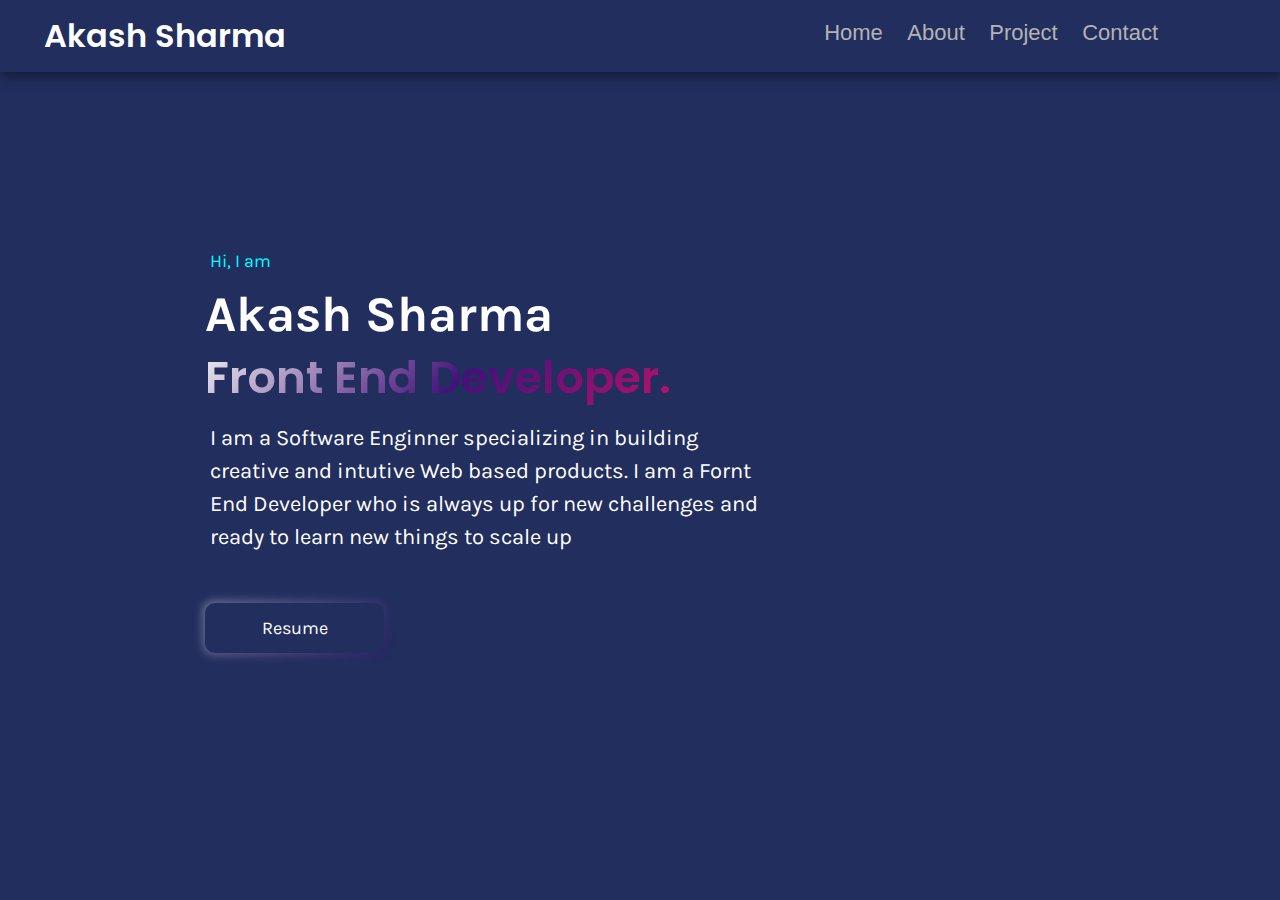
<file: index.html>
<!DOCTYPE html>
<html lang="en">

<head>
    <meta charset="UTF-8">
    <meta http-equiv="X-UA-Compatible" content="IE=edge">
    <meta name="viewport" content="width=device-width, initial-scale=1.0">
    <link rel="stylesheet" href="/index.css">
    <link rel="preconnect" href="https://fonts.googleapis.com">
<link rel="preconnect" href="https://fonts.gstatic.com" crossorigin>
<link href="https://fonts.googleapis.com/css2?family=Poppins&display=swap" rel="stylesheet">
<link href="https://fonts.googleapis.com/css2?family=Karla:wght@200&family=Poppins&display=swap" rel="stylesheet">
<link href="https://fonts.googleapis.com/css2?family=Karla:wght@200;500&family=Poppins&display=swap" rel="stylesheet">


    <title>My Portfolio</title>
</head>

<body>
    <header>
        <div class="container">
            <div id="nav-header">Akash Sharma</div>
            <nav>
                <ul>
                    <li><a href="/index.html">Home</a></li>
                    <li><a href="/about.html">About</a></li>
                    <li><a href="project.html">Project</a></li>
                    <li><a href="/contact.html">Contact</a></li>
                </ul>
            </nav>
        </div>
    </header>
        <div class="header-text">
            <p>Hi, I am</p>
            <h1>Akash Sharma</h1>
            <h2 id="frontend">Front End Developer.</h2>
          
        </div>
        <div> <p>I am a Software Enginner specializing in building creative and intutive Web based products. I am a Fornt End Developer who is always up for new challenges and ready to learn new things to scale up</p>
        </div>
         <div>
            <a href="/resume/cv.pdf"><button id="btn-resume" class="btn">Resume</button></a>
         </div>
   
</body>

</html>
</file>
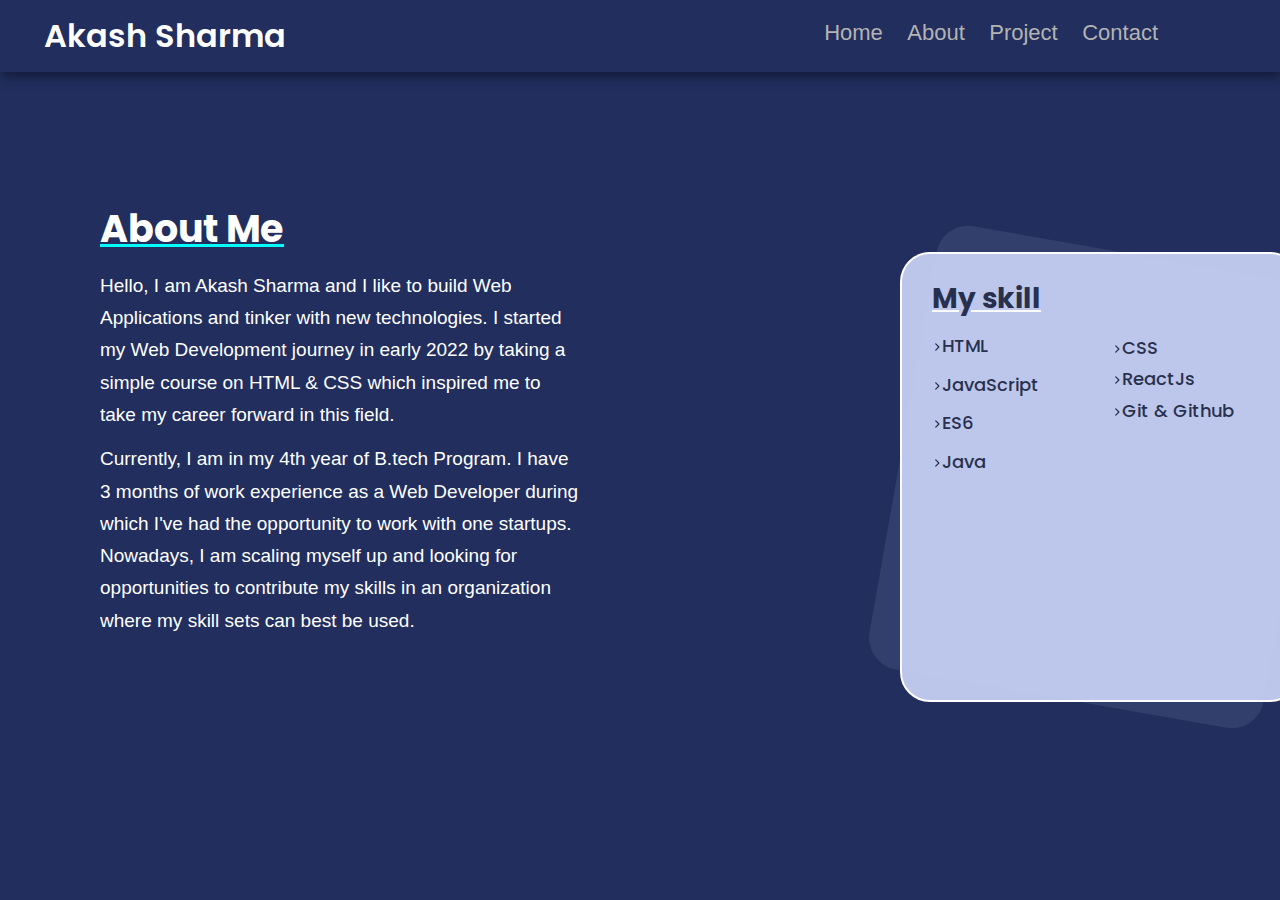
<file: about.html>
<!DOCTYPE html>
<html lang="en">

<head>
    <meta charset="UTF-8">
    <meta http-equiv="X-UA-Compatible" content="IE=edge">
    <meta name="viewport" content="width=device-width, initial-scale=1.0">
    <title>About</title>
    <link rel="stylesheet" href="/about.css">
    <link rel="preconnect" href="https://fonts.googleapis.com">
    <link rel="preconnect" href="https://fonts.gstatic.com" crossorigin>
    <link href="https://fonts.googleapis.com/css2?family=Poppins&display=swap" rel="stylesheet">
    <link href="https://fonts.googleapis.com/css2?family=Karla:wght@200&family=Poppins&display=swap" rel="stylesheet">
    <link href="https://fonts.googleapis.com/css2?family=Karla:wght@200;500&family=Poppins&display=swap"
        rel="stylesheet">
</head>

<body>
    <header>
        <div class="container">
            <div id="nav-header">Akash Sharma</div>
            <nav>
                <ul>
                    <li><a href="/index.html">Home</a></li>
                    <li><a href="/about.html">About</a></li>
                    <li><a href="/project.html">Project</a></li>
                    <li><a href="/contact.html">Contact</a></li>
                </ul>
            </nav>
        </div>
    </header>
    <div>
        <div id="about-heading">
            About Me
        </div>
        <div id="para-one" class="para">
            <p>Hello, I am Akash Sharma and I like to build Web Applications and tinker with new technologies. I started
                my Web Development journey in early 2022 by taking a simple course on HTML & CSS which inspired me to
                take my career forward in this field.
                
            </p>
        </div>
        <div id="para-second" class="para">
            <p>
                Currently, I am in my 4th year of B.tech Program. I have 3 months of work experience as a Web Developer
                during which I've had the opportunity to work with one startups. Nowadays, I am scaling myself up and
                looking for opportunities to contribute my skills in an organization where my skill sets can best be
                used.</p>
            </p>
        </div>
        <div id="box">
            <div id="skill-heading">My skill</div>
            <div>
                <ul>
                    <div><svg aria-hidden="true" focusable="false" data-prefix="fas" data-icon="angle-right"
                            class="svg-inline--fa fa-angle-right " role="img" xmlns="http://www.w3.org/2000/svg"
                            viewBox="0 0 256 512">
                            <path fill="currentColor"
                                d="M64 448c-8.188 0-16.38-3.125-22.62-9.375c-12.5-12.5-12.5-32.75 0-45.25L178.8 256L41.38 118.6c-12.5-12.5-12.5-32.75 0-45.25s32.75-12.5 45.25 0l160 160c12.5 12.5 12.5 32.75 0 45.25l-160 160C80.38 444.9 72.19 448 64 448z">
                            </path>
                        </svg>HTML</div>
                    <div><svg aria-hidden="true" focusable="false" data-prefix="fas" data-icon="angle-right"
                            class="svg-inline--fa fa-angle-right " role="img" xmlns="http://www.w3.org/2000/svg"
                            viewBox="0 0 256 512">
                            <path fill="currentColor"
                                d="M64 448c-8.188 0-16.38-3.125-22.62-9.375c-12.5-12.5-12.5-32.75 0-45.25L178.8 256L41.38 118.6c-12.5-12.5-12.5-32.75 0-45.25s32.75-12.5 45.25 0l160 160c12.5 12.5 12.5 32.75 0 45.25l-160 160C80.38 444.9 72.19 448 64 448z">
                            </path>
                        </svg>JavaScript</div>
                    <div><svg aria-hidden="true" focusable="false" data-prefix="fas" data-icon="angle-right"
                            class="svg-inline--fa fa-angle-right " role="img" xmlns="http://www.w3.org/2000/svg"
                            viewBox="0 0 256 512">
                            <path fill="currentColor"
                                d="M64 448c-8.188 0-16.38-3.125-22.62-9.375c-12.5-12.5-12.5-32.75 0-45.25L178.8 256L41.38 118.6c-12.5-12.5-12.5-32.75 0-45.25s32.75-12.5 45.25 0l160 160c12.5 12.5 12.5 32.75 0 45.25l-160 160C80.38 444.9 72.19 448 64 448z">
                            </path>
                        </svg>ES6</div>

                    <div><svg aria-hidden="true" focusable="false" data-prefix="fas" data-icon="angle-right"
                            class="svg-inline--fa fa-angle-right " role="img" xmlns="http://www.w3.org/2000/svg"
                            viewBox="0 0 256 512">
                            <path fill="currentColor"
                                d="M64 448c-8.188 0-16.38-3.125-22.62-9.375c-12.5-12.5-12.5-32.75 0-45.25L178.8 256L41.38 118.6c-12.5-12.5-12.5-32.75 0-45.25s32.75-12.5 45.25 0l160 160c12.5 12.5 12.5 32.75 0 45.25l-160 160C80.38 444.9 72.19 448 64 448z">
                            </path>
                        </svg>Java </div>
                </ul>
            </div>
            <div id="break-div">
                <ul>
                    <div><svg aria-hidden="true" focusable="false" data-prefix="fas" data-icon="angle-right"
                            class="svg-inline--fa fa-angle-right " role="img" xmlns="http://www.w3.org/2000/svg"
                            viewBox="0 0 256 512">
                            <path fill="currentColor"
                                d="M64 448c-8.188 0-16.38-3.125-22.62-9.375c-12.5-12.5-12.5-32.75 0-45.25L178.8 256L41.38 118.6c-12.5-12.5-12.5-32.75 0-45.25s32.75-12.5 45.25 0l160 160c12.5 12.5 12.5 32.75 0 45.25l-160 160C80.38 444.9 72.19 448 64 448z">
                            </path>
                        </svg>CSS</div>
                    <div><svg aria-hidden="true" focusable="false" data-prefix="fas" data-icon="angle-right"
                            class="svg-inline--fa fa-angle-right " role="img" xmlns="http://www.w3.org/2000/svg"
                            viewBox="0 0 256 512">
                            <path fill="currentColor"
                                d="M64 448c-8.188 0-16.38-3.125-22.62-9.375c-12.5-12.5-12.5-32.75 0-45.25L178.8 256L41.38 118.6c-12.5-12.5-12.5-32.75 0-45.25s32.75-12.5 45.25 0l160 160c12.5 12.5 12.5 32.75 0 45.25l-160 160C80.38 444.9 72.19 448 64 448z">
                            </path>
                        </svg>ReactJs</div>

                    <div><svg aria-hidden="true" focusable="false" data-prefix="fas" data-icon="angle-right"
                            class="svg-inline--fa fa-angle-right " role="img" xmlns="http://www.w3.org/2000/svg"
                            viewBox="0 0 256 512">
                            <path fill="currentColor"
                                d="M64 448c-8.188 0-16.38-3.125-22.62-9.375c-12.5-12.5-12.5-32.75 0-45.25L178.8 256L41.38 118.6c-12.5-12.5-12.5-32.75 0-45.25s32.75-12.5 45.25 0l160 160c12.5 12.5 12.5 32.75 0 45.25l-160 160C80.38 444.9 72.19 448 64 448z">
                            </path>
                        </svg>Git & Github</div>
                   

                </ul>

            </div>
            
        </div>

        <div id="about-boxshadow" >
            
            
        </div>


    </div>
</body>

</html>
</file>
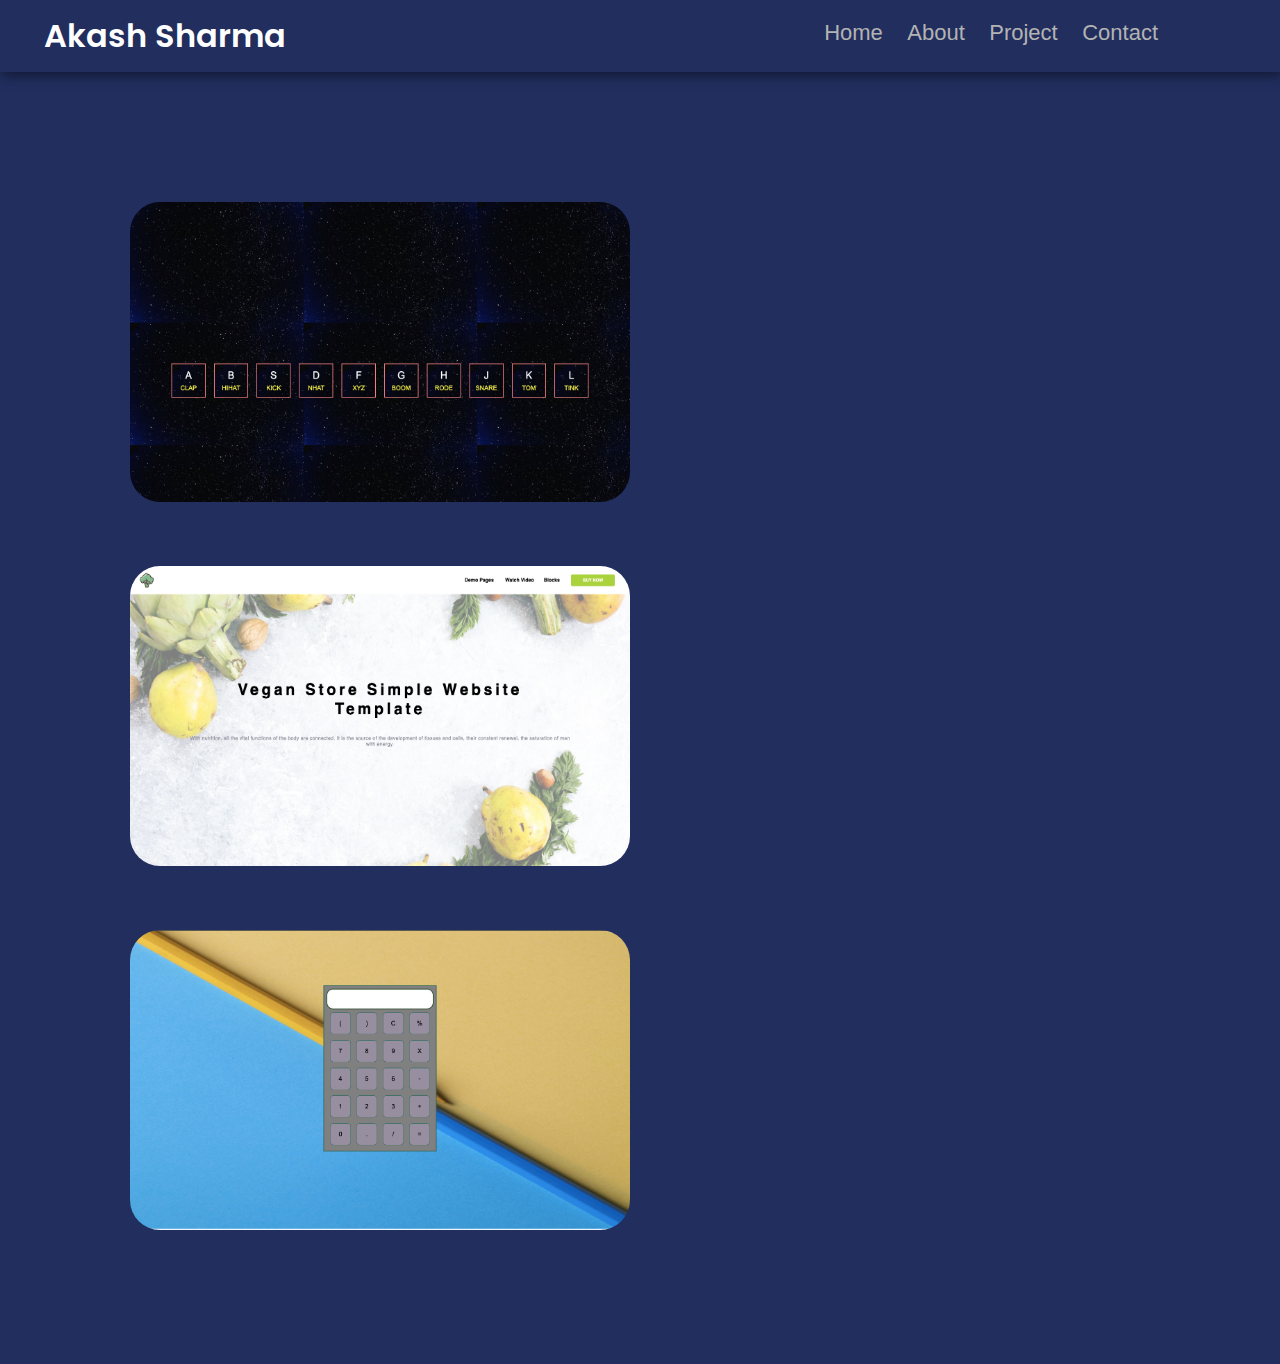
<file: project.html>
<!DOCTYPE html>
<html lang="en">
<head>
    <meta charset="UTF-8">
    <meta http-equiv="X-UA-Compatible" content="IE=edge">
    <meta name="viewport" content="width=device-width, initial-scale=1.0">
    <title>Project </title>
    <link rel="stylesheet" href="/project.css">

    <link rel="preconnect" href="https://fonts.googleapis.com">
    <link rel="preconnect" href="https://fonts.gstatic.com" crossorigin>
    <link href="https://fonts.googleapis.com/css2?family=Poppins&display=swap" rel="stylesheet">
    <link href="https://fonts.googleapis.com/css2?family=Karla:wght@200&family=Poppins&display=swap" rel="stylesheet">
    <link href="https://fonts.googleapis.com/css2?family=Karla:wght@200;500&family=Poppins&display=swap"
        rel="stylesheet">
</head>
<body>
    <header>
        <div class="container">
            <div id="nav-header">Akash Sharma</div>
            <nav>
                <ul>
                    <li><a href="/index.html">Home</a></li>
                    <li><a href="/about.html">About</a></li>
                    <li><a href="/project.html">Project</a></li>
                    <li><a href="/contact.html">Contact</a></li>
                </ul>
            </nav>
        </div>
    </header>
    <div id="project-card-view">
        <div id="project-view" class="project-view-class">
            
          
            <a href="https://github.com/Akash-Kumar-Sharma/keyboard-drum" target="_blank" rel="noreferrer">
                
                <img src="./image/keySound.png" alt="keysound" class="img-project"/>
            </a>
       
            <a href="https://github.com/Akash-Kumar-Sharma/Restaurant-Template" target="_blank" rel="noreferrer">
                <img src="./image/food.png" alt="food-template" class="img-project" />
            </a>
            <a href="https://github.com/Akash-Kumar-Sharma/Calculator-app" target="_blank" rel="noreferrer">
                <img src="./image/calculator.png" alt="calculator" class="img-project" />

            </a>
            
        </div>

    </div>
</body>
</html>
</file>
<file: index.css>
* {
    margin: 0;
    padding: 0;
    font-family: 'poppies', sans-serif;
    box-sizing: border-box;

}

body {
    background-color: #212E5E;
}
header{
   
}

#nav-header {
    /* position: absolute;
    left: 5%;
    top: 2%; */
    margin-right: auto;
    margin-left: 32px;
    font-size: 32px;
    color: white;
    font-weight: 600;

   font-family: 'Poppins', sans-serif;
    /* margin-right: 500px; */
}

.container {
    display: flex;
    justify-content: end;
    /* border: 2px solid white; */
    padding: 12px;
    /* box-shadow: 12px 12px 2px 1px rgba(5, 5, 66, 0.2); */
    box-shadow: 2px 5px 10px #151d3b;
}

nav {

    /* align-items: center;
    justify-content: space-between;
    flex-wrap: wrap; */
    
    margin-top: 8px;
    margin-right: 100px;

}

nav ul li {
    display: inline;
    list-style: none;
    margin: 20px 10px;

}

nav ul li a {
    color: #B3B3B3;
    text-decoration: none;
    font-size: 22px;
    font-weight: 500;
    /* padding: 8px; */
    /* margin-top: 12px; */

}

/* nav ::after {
    content: '';
    width: 0;
    height: 3px;
    background: #ff004f;
    position: absolute;
    left: 0;
    bottom: -6px;
    transition: 0.5s;
} */

li :hover{
    color: white;
    text-decoration: underline;
    text-decoration-color: aqua;
    
}


.header-text {

    margin-top: 13%
}

.header-text p {
    font-size: 18px;
    font-family: 'Karla', sans-serif; 
    color: aqua;
}

.header-text h1 {
    font-size: 50px;
    color: white;
    font-family: 'Karla', sans-serif;
    margin-left: 205px;
}

.header-text h2 {
    color: white;
    font-weight: 600;
    font-size:45px;
    font-family: 'Karla', sans-serif;
    font-family: 'Poppins', sans-serif;
    margin-left: 205px;
}

div p {
  
    padding: 10px;
    font-weight: 400;
    font-family: 'Karla', sans-serif;
    gap: 14px;
    margin-left: 200px;
    margin-right: 500px;
    color: white;
    font-size: 22px;
    line-height: 1.5;

}

#btn-resume {
    font-size: 18px;
    padding: 12px 12px;
    margin-left: 205px;
    color: white;
    font-family: 'Karla', sans-serif;
    width: 14%;
    margin-top: 3%;
    border-radius: 7px;
    background-color: #212E5E;
}

#frontend{
    background-image: linear-gradient(
    -225deg,
    #f2f2f2 0%,
    #44107a 29%,
    #ff1361 67%,
    #fff800 100%
  );
  background-size: auto auto;
  background-clip: border-box;
  background-size: 200% auto;
  color: #fff;
  background-clip: text;
  text-fill-color: transparent; 
  -webkit-background-clip: text;
  -webkit-text-fill-color: transparent;
  animation: textclip 5s linear infinite;
  display: inline-block;
}

@keyframes textclip {
    to {
      background-position: 200% center;
    }
  }

  .btn {
    width: 220px;
    height: 50px;
    border: none;
    outline: none;
    color: #fff !important;
    cursor: pointer;
    position: relative;
    z-index: 0;
    border-radius: 10px;
}

  .btn:before {
    content: '';
    position: absolute;
    background: linear-gradient(
    -225deg,
    #f2f2f2 0%,
    #44107a 29%,
    #ff1361 67%,
    #fff800 100%
  );
    top: -2px;
    left:-2px;
    background-size: 400%;
    z-index: -1;
    filter: blur(5px);
    width: calc(100% + 4px);
    height: calc(100% + 4px);
    animation: glowing 20s linear infinite;
    opacity: 0.4;
    transition: opacity 0.3s ease-in-out;
    border-radius: 10px;
}

.btn:active:after {
    transform: scale(-2);
}

.btn:hover:before {
    opacity: 0.8;
}

.btn:after {
    z-index: -1;
    content: '';
    position: absolute;
    width: 100%;
    height: 100%;
    background: #212e5e;
    left: 0;
    top: 0;
    border-radius: 10px;
}

@keyframes glowing {
    0% { background-position: 0 0; }
    50% { background-position: 400% 0; }
    100% { background-position: 0 0; }
}
</file>
<file: about.css>
* {
    margin: 0;
    padding: 0;
    font-family: 'poppies', sans-serif;
    box-sizing: border-box;
}
body {
    background-color: #212E5E;
}
#nav-header {
    /* position: absolute;
    left: 5%;
    top: 2%; */
    margin-right: auto;
    margin-left: 32px;
    font-size: 32px;
    color: white;
    font-weight: 600;

   font-family: 'Poppins', sans-serif;
    /* margin-right: 500px; */
}
.container {
    display: flex;
    justify-content: end;
    /* border: 2px solid white; */
    padding: 12px;
    /* box-shadow: 12px 12px 2px 1px rgba(5, 5, 66, 0.2); */
    box-shadow: 2px 5px 10px #151d3b;
}
nav {
    /* align-items: center;
    justify-content: space-between;
    flex-wrap: wrap; */ 
    margin-top: 8px;
    margin-right: 100px;
}

nav ul li {
    display: inline;
    list-style: none;
    margin: 20px 10px;
}

nav ul li a {
    color: #B3B3B3;
    text-decoration: none;
    font-size: 22px;
    font-weight: 500;
    /* padding: 8px; */
    /* margin-top: 12px; */
}

/* nav ::after {
    content: '';
    width: 0;
    height: 3px;
    background: #ff004f;
    position: absolute;
    left: 0;
    bottom: -6px;
    transition: 0.5s;
} */

li :hover{
    color: white;
    text-decoration: underline;
    text-decoration-color: aqua;
}
/* About file CSS start here */
div{
    box-sizing: border-box;
    overflow: hidden;
}
#about-heading{
    margin-top: 10%;
    font-weight: 700;
    margin-left: 100px;
    font-size: 38px;
    font-family: 'Poppins', sans-serif; ;
    color: white;
    text-decoration: underline;
    text-decoration-color: aqua;
}

.para{
    margin-left: 100px;
    margin-right: 700px;
    color: white;
   font-size: 19px;
   line-height: 1.7;
   font-family: 'Karla', sans-serif; ;
}
#para-one{
    margin-top:1%;
}
#para-second{
    margin-top:12px;
}
#about-boxshadow {
     position: absolute;
    top: 28%;
    margin-left: 900px;
    width: 400px;
    height: 50vh;
    aspect-ratio: 1/1;
    border-radius: 2rem;
    background: linear-gradient(45deg,
            transparent,
            var(--color-primary),
            transparent);
    display: grid;
    place-items: center;
     /* border:1px solid white;  */
     transform: rotate(10deg);
    transition: var(--transition);
    background-color: rgba(205, 214, 249, 0.1);
    /* opacity: 0.4;  */
   

}
#box{
    position: absolute;
    top: 28%;
    margin-left: 900px;
    width: 400px;
    height: 50vh;
    border-radius: 30px;
    border: 2px solid white;
    background-color: rgba(205,214,249,.9);
}
#skill-heading{
    margin-top: 6%;
    font-weight: 700;
    margin-left: 30px;
    font-size: 28px;
    font-family: 'Poppins', sans-serif; ;
    color:151D3B;
    color: #151d3b;
    text-decoration: underline;
    text-decoration-color: white;
}
div ul div{
    margin-top: 3%;
    font-weight: 500;
    margin-left: 30px;
    font-size: 18px;
    font-family: 'Poppins', sans-serif; ;
    color: #151d3b;
    /* text-decoration: underline;
    text-decoration-color: aqua; */

}
#break-div{
    position: absolute;
    top: 75px;
    left: 180px;
}

svg{
    width: 10px;
    height: 10px;
}
</file>
<file: project.css>
* {
    margin: 0;
    padding: 0;
    font-family: 'poppies', sans-serif;
    box-sizing: border-box;
}
body {
    background-color: #212E5E;
}
#nav-header {
    /* position: absolute;
    left: 5%;
    top: 2%; */
    margin-right: auto;
    margin-left: 32px;
    font-size: 32px;
    color: white;
    font-weight: 600;

   font-family: 'Poppins', sans-serif;
    /* margin-right: 500px; */
}
.container {
    display: flex;
    justify-content: end;
    /* border: 2px solid white; */
    padding: 12px;
    /* box-shadow: 12px 12px 2px 1px rgba(5, 5, 66, 0.2); */
    box-shadow: 2px 5px 10px #151d3b;
}
nav {
    /* align-items: center;
    justify-content: space-between;
    flex-wrap: wrap; */ 
    margin-top: 8px;
    margin-right: 100px;
}

nav ul li {
    display: inline;
    list-style: none;
    margin: 20px 10px;
}

nav ul li a {
    color: #B3B3B3;
    text-decoration: none;
    font-size: 22px;
    font-weight: 500;
    /* padding: 8px; */
    /* margin-top: 12px; */
}

/* nav ::after {
    content: '';
    width: 0;
    height: 3px;
    background: #ff004f;
    position: absolute;
    left: 0;
    bottom: -6px;
    transition: 0.5s;
} */

li :hover{
    color: white;
    text-decoration: underline;
    text-decoration-color: aqua;
}

/* Here project css start */
#project-view{
  
    margin: 100px; 
  


}
.img-project{
    height:300px;
    width: 500px;
    margin: 30px;
    /* margin: 100px; */
    border-radius: 30px;

}
</file>
